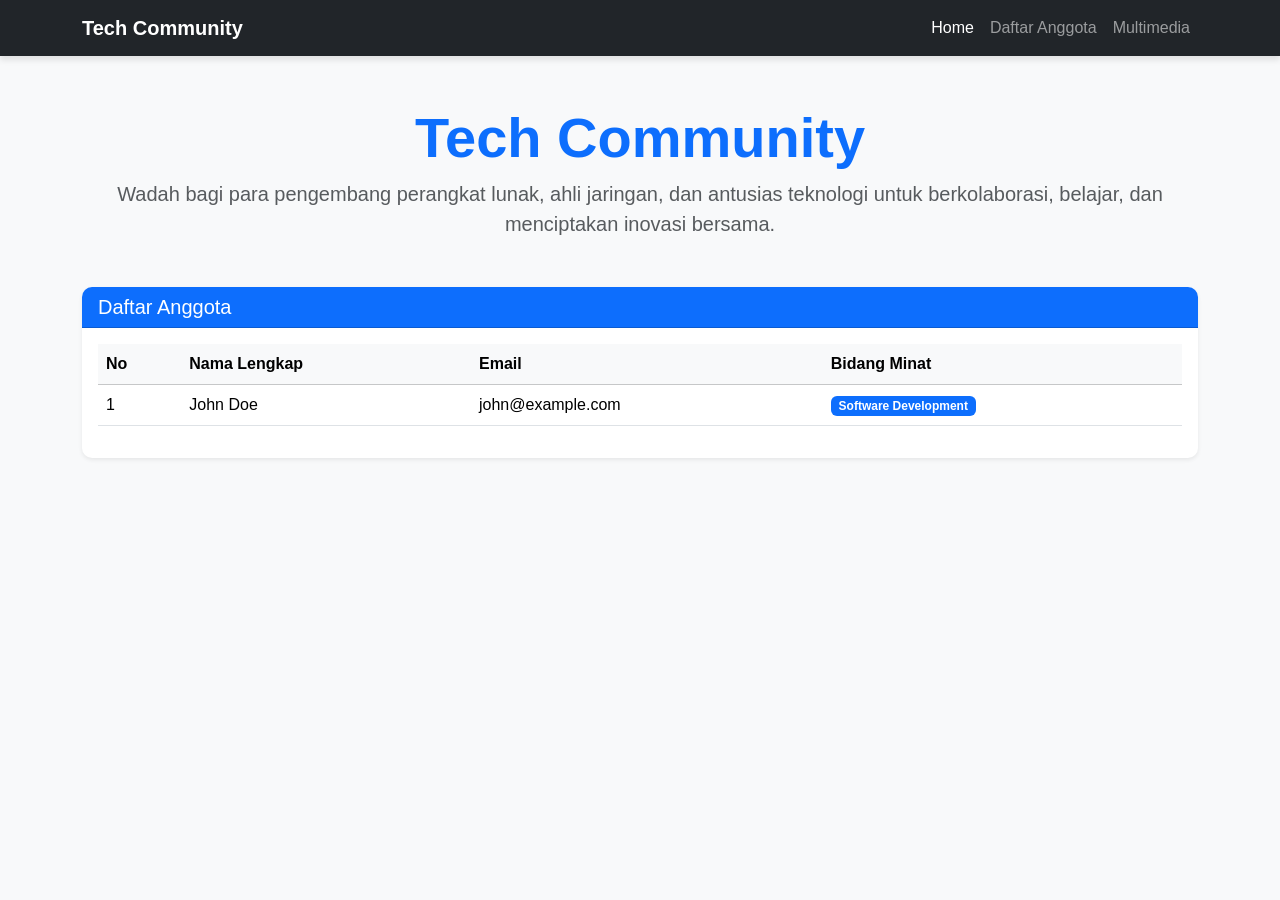
<file: index.html>
<!DOCTYPE html>
<html lang="id">
<head>
    <meta charset="UTF-8">
    <meta name="viewport" content="width=device-width, initial-scale=1.0">
    <title>Tech Community - Home</title>
    <link href="https://cdn.jsdelivr.net/npm/bootstrap@5.3.0/dist/css/bootstrap.min.css" rel="stylesheet">
    <link rel="stylesheet" href="style.css">
</head>
<body class="bg-light">

    <nav class="navbar navbar-expand-lg navbar-dark bg-dark">
        <div class="container">
            <a class="navbar-brand fw-bold" href="./index.html">Tech Community</a>
            <button class="navbar-toggler" type="button" data-bs-toggle="collapse" data-bs-toggle="collapse" data-bs-target="#navbarNav">
                <span class="navbar-toggler-icon"></span>
            </button>
            <div class="collapse navbar-collapse" id="navbarNav">
                <ul class="navbar-nav ms-auto">
                    <li class="nav-item"><a class="nav-link active" href="./index.html">Home</a></li>
                    <li class="nav-item"><a class="nav-link" href="./form.html">Daftar Anggota</a></li>
                    <li class="nav-item"><a class="nav-link" href="./gallery.html">Multimedia</a></li>
                </ul>
            </div>
        </div>
    </nav>

    <header class="container mt-5 text-center">
        <h1 class="display-4 fw-bold text-primary">Tech Community</h1>
        <p class="lead text-muted">Wadah bagi para pengembang perangkat lunak, ahli jaringan, dan antusias teknologi untuk berkolaborasi, belajar, dan menciptakan inovasi bersama.</p>
    </header>

    <main class="container mt-5 mb-5">
        <div class="card shadow-sm border-0">
            <div class="card-header bg-primary text-white">
                <h5 class="mb-0">Daftar Anggota</h5>
            </div>
            <div class="card-body">
                <div class="table-responsive">
                    <table class="table table-hover align-middle">
                        <thead class="table-light">
                            <tr>
                                <th>No</th>
                                <th>Nama Lengkap</th>
                                <th>Email</th>
                                <th>Bidang Minat</th>
                            </tr>
                        </thead>
                        <tbody id="memberTableBody">
                            </tbody>
                    </table>
                </div>
            </div>
        </div>
    </main>

    <script src="script.js"></script>
</body>
</html>
</file>
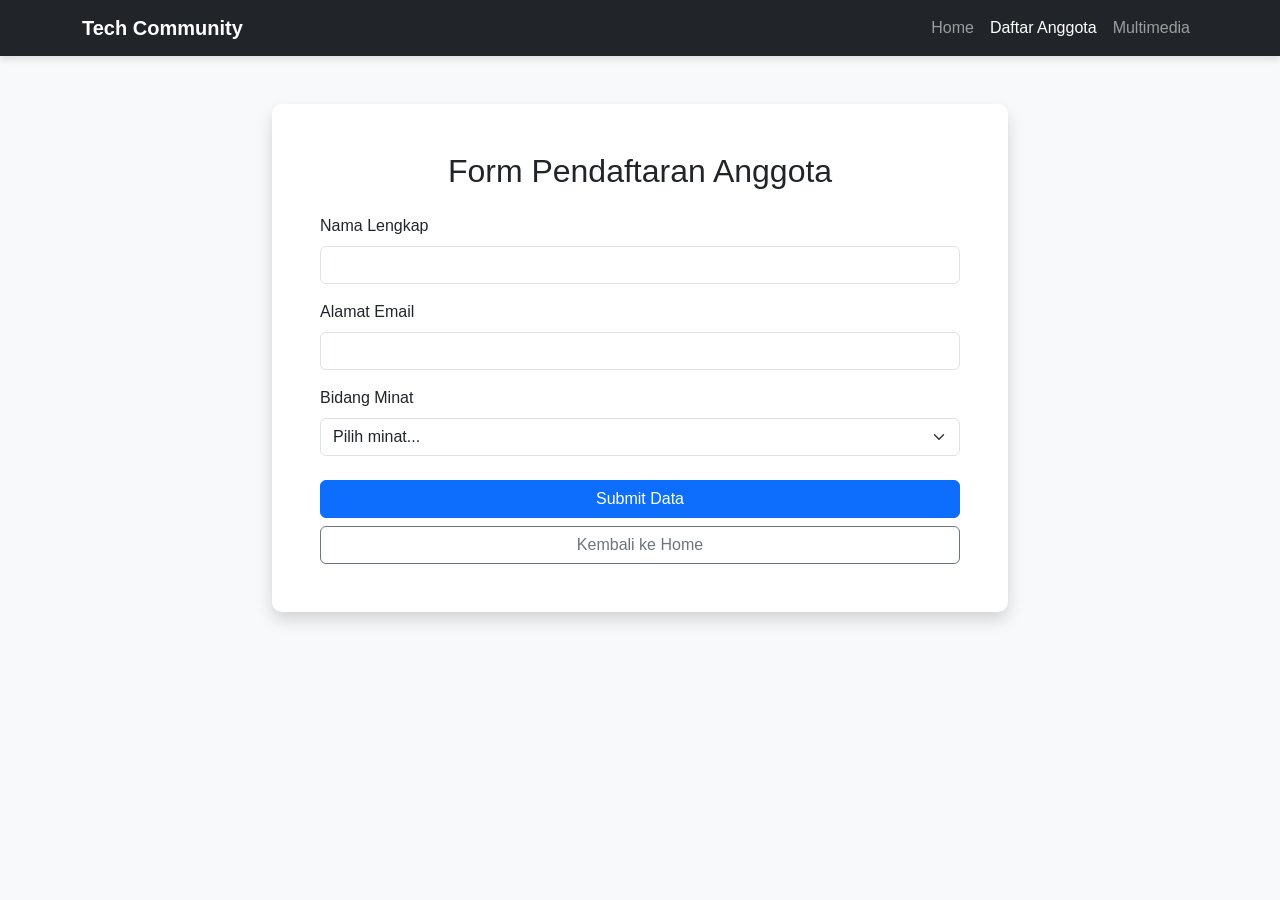
<file: form.html>
<!DOCTYPE html>
<html lang="id">
<head>
    <meta charset="UTF-8">
    <meta name="viewport" content="width=device-width, initial-scale=1.0">
    <title>Daftar Anggota - Tech Community</title>
    <link href="https://cdn.jsdelivr.net/npm/bootstrap@5.3.0/dist/css/bootstrap.min.css" rel="stylesheet">
    <link rel="stylesheet" href="style.css">
</head>
<body class="bg-light">

    <nav class="navbar navbar-expand-lg navbar-dark bg-dark">
        <div class="container">
            <a class="navbar-brand fw-bold" href="./index.html">Tech Community</a>
            <div class="collapse navbar-collapse" id="navbarNav">
                <ul class="navbar-nav ms-auto">
                    <li class="nav-item"><a class="nav-link" href="./index.html">Home</a></li>
                    <li class="nav-item"><a class="nav-link active" href="./form.html">Daftar Anggota</a></li>
                    <li class="nav-item"><a class="nav-link" href="./gallery.html">Multimedia</a></li>
                </ul>
            </div>
        </div>
    </nav>

    <main class="container mt-5 mb-5">
        <div class="row justify-content-center">
            <div class="col-md-8">
                <div class="card shadow border-0">
                    <div class="card-body p-5">
                        <h2 class="text-center mb-4">Form Pendaftaran Anggota</h2>
                        <form id="registrationForm">
                            <div class="mb-3">
                                <label for="nama" class="form-label">Nama Lengkap</label>
                                <input type="text" class="form-control" id="nama" required>
                            </div>
                            <div class="mb-3">
                                <label for="email" class="form-label">Alamat Email</label>
                                <input type="email" class="form-control" id="email" required>
                            </div>
                            <div class="mb-4">
                                <label for="minat" class="form-label">Bidang Minat</label>
                                <select class="form-select" id="minat" required>
                                    <option value="" disabled selected>Pilih minat...</option>
                                    <option value="Software Development">Software Development</option>
                                    <option value="Networking & Infrastruktur">Networking & Infrastruktur</option>
                                    <option value="Sistem Informasi">Sistem Informasi</option>
                                    <option value="Game & Manajemen Turnamen">Game & Manajemen Turnamen</option>
                                </select>
                            </div>
                            <div class="d-grid gap-2">
                                <button type="submit" class="btn btn-primary">Submit Data</button>
                                <a href="./index.html" class="btn btn-outline-secondary">Kembali ke Home</a> </div>
                        </form>

                        <div id="resultArea" class="mt-4 d-none">
                            <div class="alert alert-success">
                                <h5>Data Berhasil Ditambahkan!</h5>
                                <p id="resultText" class="mb-0"></p>
                            </div>
                        </div>
                    </div>
                </div>
            </div>
        </div>
    </main>

    <script src="script.js"></script>
</body>
</html>
</file>
<file: style.css>
/* style.css */
body {
    font-family: 'Segoe UI', Tahoma, Geneva, Verdana, sans-serif;
    color: #333;
}

.navbar {
    box-shadow: 0 4px 6px rgba(0,0,0,0.1);
}

.card {
    border-radius: 10px;
    overflow: hidden;
    transition: transform 0.3s ease;
}

.card:hover {
    transform: translateY(-5px);
}

img.card-img-top {
    height: 250px;
    object-fit: cover;
}
</file>
